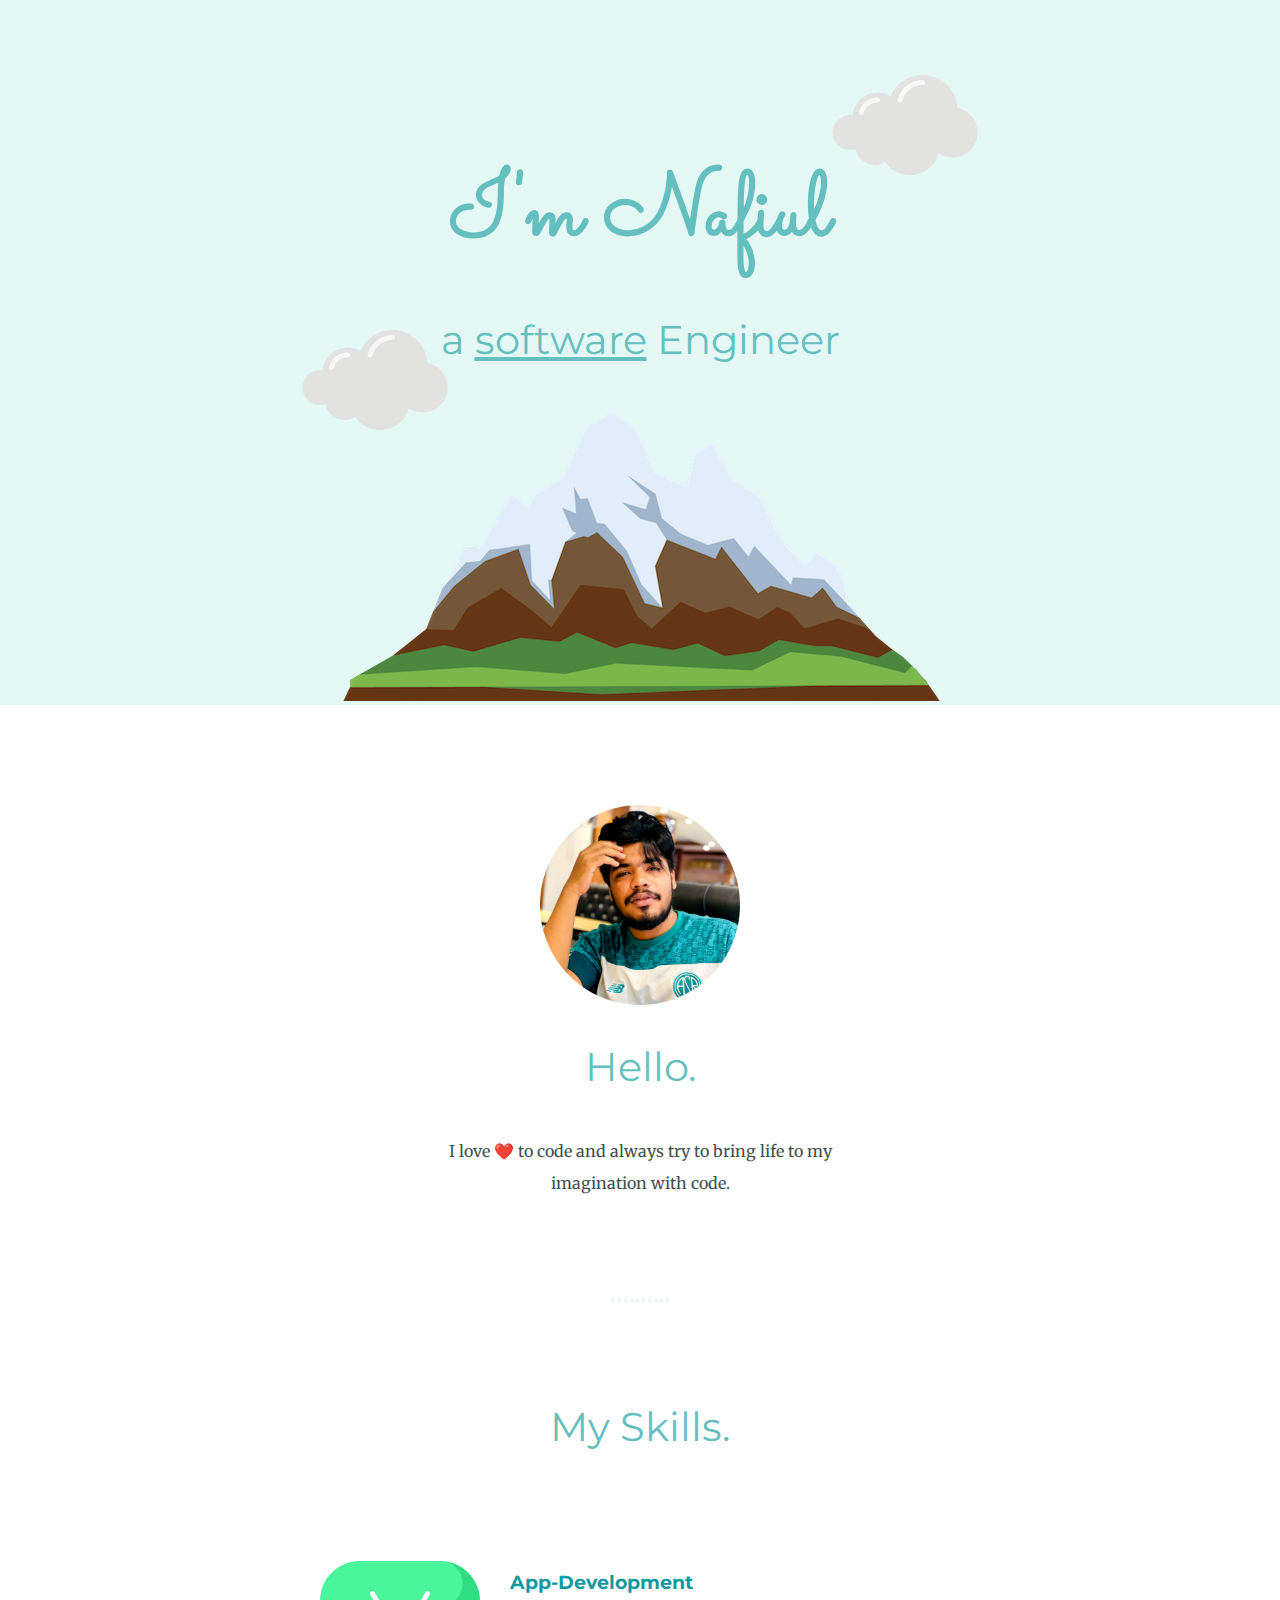
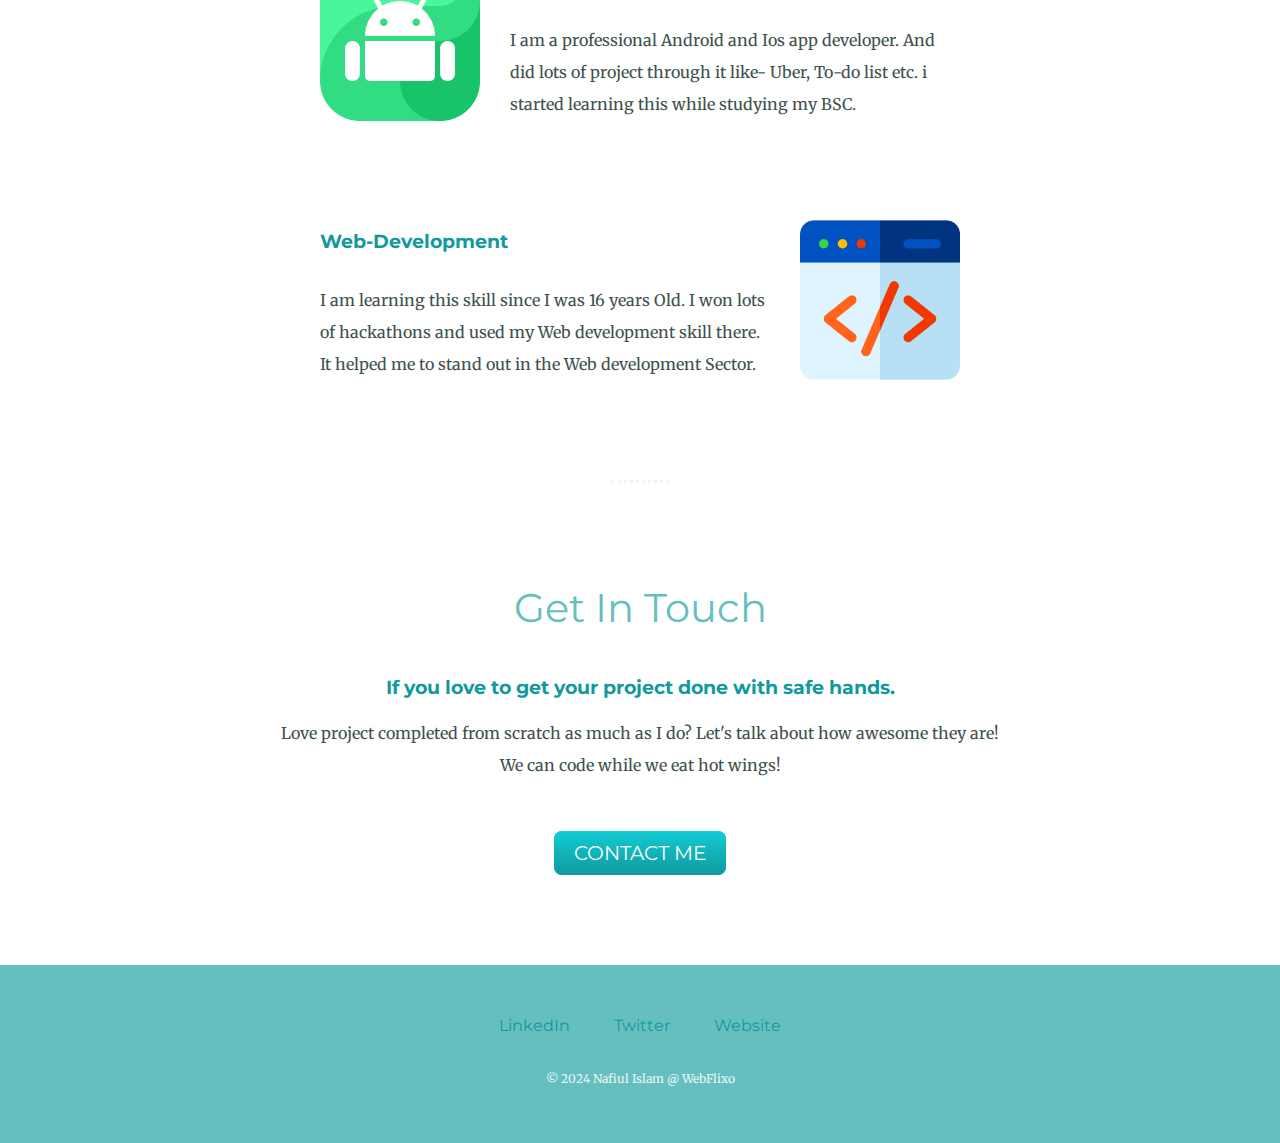
<file: CSS - My Site/index.html>
<!DOCTYPE html>
<html lang="en">
<head>
    <meta charset="UTF-8">
    <title>Nafiul Islam Noman</title>
    <link rel="stylesheet" href="./css/style.css">
    <link rel="shortcut icon" href="./favicon.png" type="image/x-icon">
    <link rel="preconnect" href="https://fonts.googleapis.com">
<link rel="preconnect" href="https://fonts.gstatic.com" crossorigin>
<link href="https://fonts.googleapis.com/css2?family=Merriweather&family=Montserrat:ital@0;1&family=Sacramento&display=swap" rel="stylesheet">
</head>
<body>
    <div class="top-container">
        <img src="./images/cloud (1).png" class="top-cloud" alt="Cloud img">
        <h1>
            I'm Nafiul
        </h1>
        <p> <h2> a <span><u>software</u></span> Engineer</h2></p>
        <img src="./images/cloud (1).png" class="bottom-cloud" alt="Cloud img">
        <img src="./images/mountain.png" alt="Mountain img">
    </div>
    
    <div class="middle-container">
        <div class="profile">
          <img src="./images/Profile.jpeg" height="200px" width="200px" alt="profile-Nafiul">
          <h2>Hello.</h2>
          <p class="Intro">I love ❤️ to code and always try to bring life to my imagination with code.</p>
        </div>
        <hr>
        <div class="skills">
          <h2>My Skills.</h2>
          <div class="skill-row">
            <img class="App-Development" src="./images/android.png" alt="App-Development">
            <h3>App-Development</h3>
            <p>I am a professional Android and Ios app developer. And did lots of project through it like- Uber, To-do list etc. i started learning this while studying my BSC.</p>
          </div>
          <div class="skill-row">
            <img class="Web-Development" src="./images/web-development.png" alt="Web-Development">
            <h3>Web-Development</h3>
            <p>I am learning this skill since I was 16 years Old. I won lots of hackathons and used my Web development skill there. It helped me to stand out in the Web development Sector.</p>
          </div>
        </div>
        <hr>
        <div class="contact-me">
          <h2>Get In Touch</h2>
          <h3>If you love to get your project done with safe hands.</h3>
          <p class="touch-des">Love project completed from scratch as much as I do? Let's talk about how awesome they are! <br>  We can code while we eat hot wings!</p>
          <a class="btn" href="mailto:nafiul8873125@gmail.com">CONTACT ME</a>
        </div>
      </div>
      
      
      <div class="bottom-container">
        <a class="footer-link" href="https://www.linkedin.com/">LinkedIn</a>
        <a class="footer-link" href="https://twitter.com/">Twitter</a>
        <a class="footer-link" href="https://www.appbrewery.co/">Website</a>
        <p class="copyright">© 2024 Nafiul Islam @ WebFlixo</p>
      </div>
      
</body>
</html>
</file>
<file: CSS - My Site/css/style.css>
body{
    margin:0;
    text-align: center;
    font-family: 'Merriweather',serif;
    color: #40514e;
}

h1{
    color: #66BFBF;
    margin: 50px auto 0 auto;
    font-family: 'Sacramento', cursive;
    font-size: 5.625rem;
}

h2{
    color: #66BFBF;
font-family: 'Montserrat', sans-serif;
font-size: 2.52rem;
font-weight: normal;
padding-bottom: 10px;
}

hr{
    border: dotted #EAF6F6;
    border-bottom: none;
    width: 4%;
    margin: 100px auto;
}

.Intro{
    width: 30%;
    margin: auto;
}

p{
    line-height: 2;
}

h3{
    color: #11999E;
    font-family: 'Montserrat', sans-serif;
}

.top-container{
    background-color: #E4F9F5;
    position: relative;
    padding-top: 100px;
}

.middle-container{
    margin: 100px 0;
}

.top-cloud{
    position: absolute;
    right: 300px;
    top: 50px;
    height: 150px;
    width: 150px;
}

.bottom-cloud{
    position: absolute;
    left: 300px;
    bottom: 250px;
    height: 150px;
    width: 150px;
}

.skill-row {
    width: 50%;
    margin: 100px auto 100px auto;
    text-align: left;
    line-height: 2.4;
}

.App-Development{
width: 25%;
float: left;
margin: auto 30px auto auto;
}

.Web-Development{
width: 25%;
float: right;
margin-left: 30px;
}

.contact-message{
    width: 40%;
    margin: 40px auto 60px;
}

.btn {
    background: #11cdd4;
    background-image: -webkit-linear-gradient(top, #11cdd4, #11999e);
    background-image: -moz-linear-gradient(top, #11cdd4, #11999e);
    background-image: -ms-linear-gradient(top, #11cdd4, #11999e);
    background-image: -o-linear-gradient(top, #11cdd4, #11999e);
    background-image: linear-gradient(to bottom, #11cdd4, #11999e);
    -webkit-border-radius: 8;
    -moz-border-radius: 8;
    border-radius: 8px;
    font-family: 'Montserrat', sans-serif;
    color: #ffffff;
    font-size: 20px;
    padding: 10px 20px 10px 20px;
    text-decoration: none;
  }
  
  .btn:hover {
    background: #30e3cb;
    background-image: -webkit-linear-gradient(top, #30e3cb, #2bc4ad);
    background-image: -moz-linear-gradient(top, #30e3cb, #2bc4ad);
    background-image: -ms-linear-gradient(top, #30e3cb, #2bc4ad);
    background-image: -o-linear-gradient(top, #30e3cb, #2bc4ad);
    background-image: linear-gradient(to bottom, #30e3cb, #2bc4ad);
    text-decoration: none;
  }

.touch-des{
    margin-bottom: 60px;
}

.bottom-container{
    background-color: #66BFBF;
    padding: 50px 0 20px;
}

a{
    color: #11999E;
    font-family: 'Montserrat', sans-serif;
    margin: 10px 20px;
    text-decoration: none;
}

a:hover {
    color: #eaf6f6;
}

.copyright{
    color: #EAF6F6;
    font-size: 0.75rem;
    padding: 20px 0;
}
</file>
